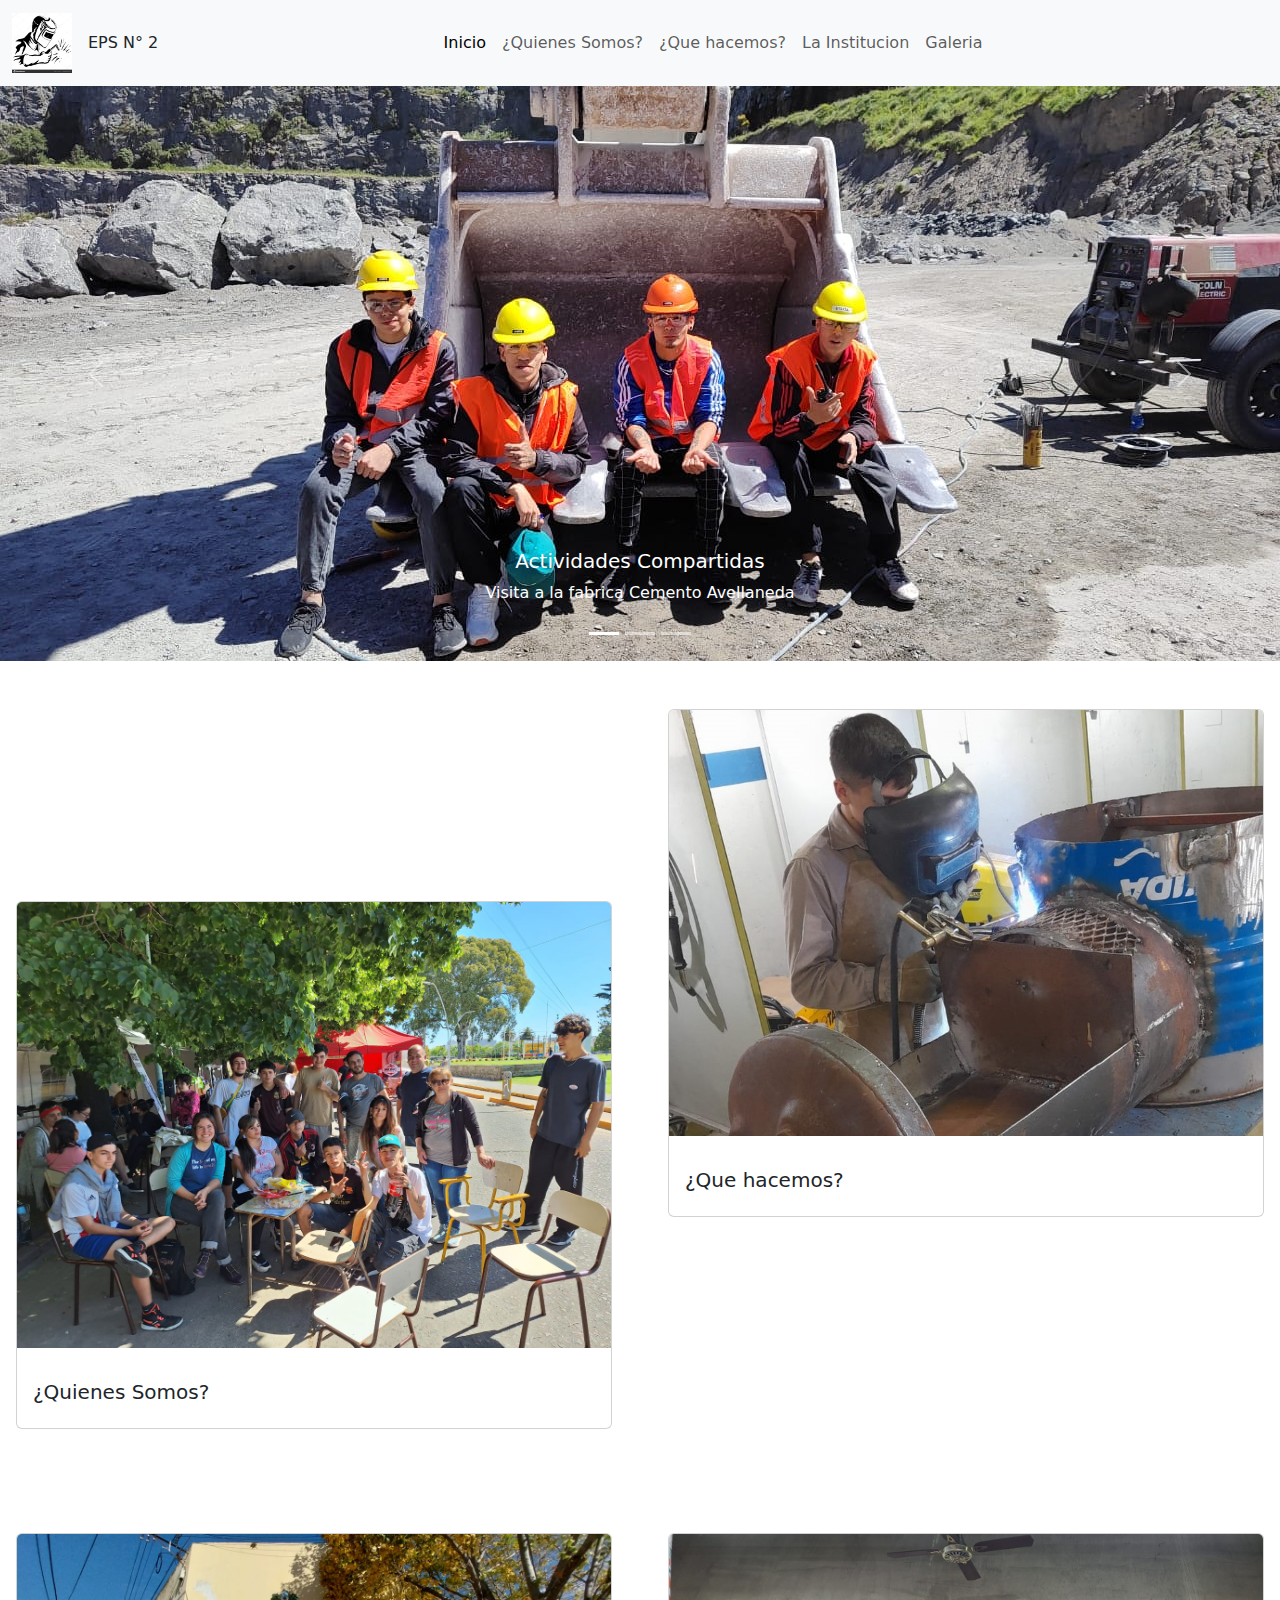
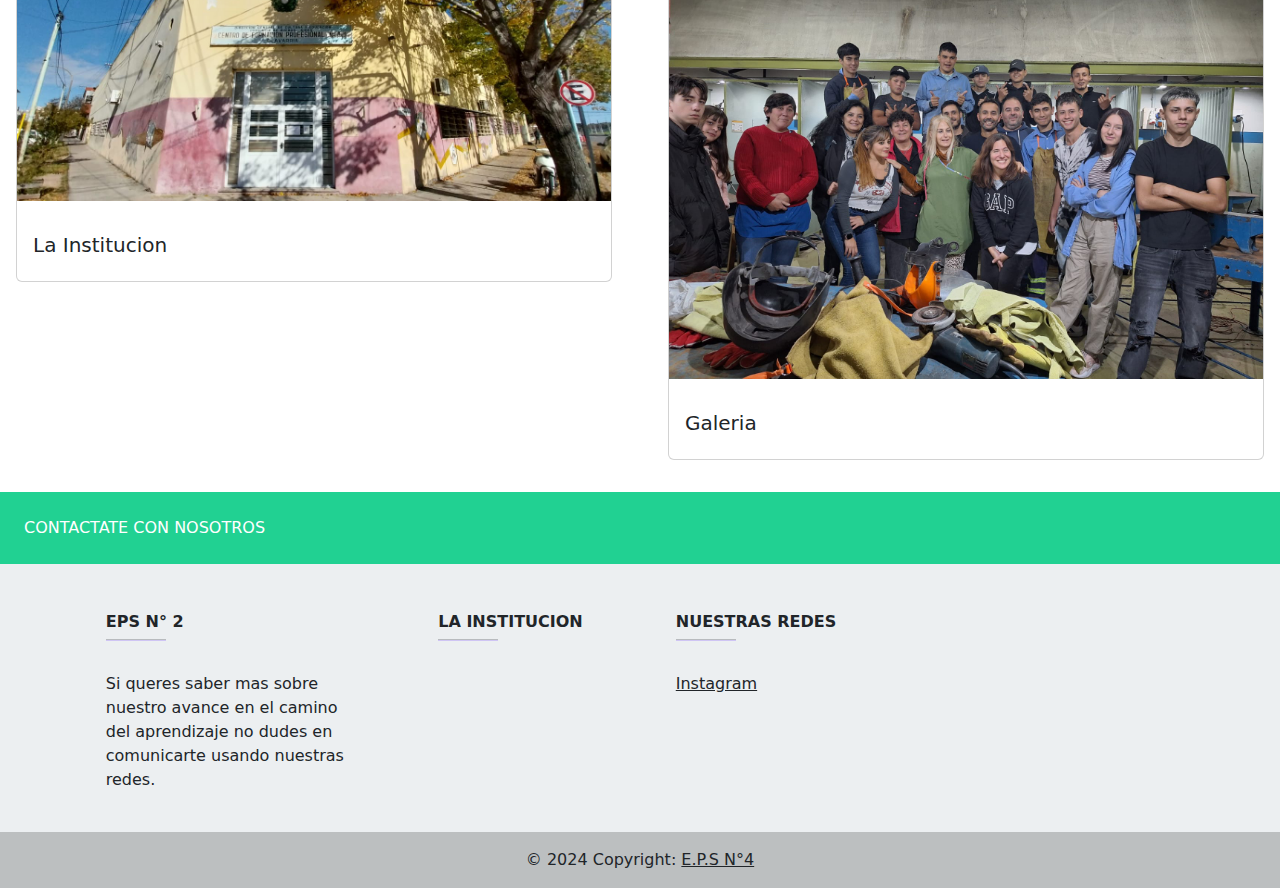
<file: index.html>
<!DOCTYPE html>
<html lang="en">
<head>
    <meta charset="UTF-8">
    <meta name="viewport" content="width=device-width, initial-scale=1.0">
    <title>EPS N2</title>
    <link rel="stylesheet" href="./estilos.css">
    <link href="https://cdn.jsdelivr.net/npm/bootstrap@5.3.3/dist/css/bootstrap.min.css" rel="stylesheet" integrity="sha384-QWTKZyjpPEjISv5WaRU9OFeRpok6YctnYmDr5pNlyT2bRjXh0JMhjY6hW+ALEwIH" crossorigin="anonymous">
  </head>
</head>
<body>

    <nav class="navbar navbar-expand-lg bg-body-tertiary">
        <div class="container-fluid">
          <a class="navbar-brand" href="./index.html"><img class="logo1" src="./imagenes/logo.jpg" alt=""></a>
          <span>EPS N° 2</span>
          <button class="navbar-toggler" type="button" data-bs-toggle="collapse" data-bs-target="#navbarSupportedContent" aria-controls="navbarSupportedContent" aria-expanded="false" aria-label="Toggle navigation">
            <span class="navbar-toggler-icon"></span>
          </button>
          <div class="collapse navbar-collapse" id="navbarSupportedContent">
            <ul class="navbar-nav mx-auto mb-2 mb-lg-0">
              <li class="nav-item">
                <a class="nav-link active" aria-current="page" href="./index.html">Inicio</a>
              </li>
              <li class="nav-item">
                <a class="nav-link" href="./page1.html">¿Quienes Somos?</a>
              </li>
              <li class="nav-item">
                <a class="nav-link" href="./page2.html">¿Que hacemos?</a>
              </li>
              <li class="nav-item">
                <a class="nav-link" href="./page3.html">La Institucion</a>
              </li>
              <li class="nav-item">
                <a class="nav-link" href="./page4.html">Galeria</a>
              </li>
              
              
              </li>
             
            </ul>
            
          </div>
        </div>
      </nav>

      <!-- Fin de navabar -->

      <!-- inicio carrusel -->

      <div id="carouselExampleCaptions" class="carousel slide">
        <div class="carousel-indicators">
          <button type="button" data-bs-target="#carouselExampleCaptions" data-bs-slide-to="0" class="active" aria-current="true" aria-label="Slide 1"></button>
          <button type="button" data-bs-target="#carouselExampleCaptions" data-bs-slide-to="1" aria-label="Slide 2"></button>
          <button type="button" data-bs-target="#carouselExampleCaptions" data-bs-slide-to="2" aria-label="Slide 3"></button>
        </div>
        <div class="carousel-inner">
          <div class="carousel-item active">
            <img src="./imagenes/visita.jpeg" class="d-block w-100" alt="...">
            <div class="carousel-caption d-none d-md-block">
              <h5 class="animate__fadeInDown">Actividades Compartidas</h5>
              <p>Visita a la fabrica Cemento Avellaneda</p>
            </div>
          </div>
          <div class="carousel-item">
            <img src="./imagenes/portada1.jpeg" class="d-block w-100" alt="...">
            <div class="carousel-caption d-none d-md-block">
              <h5>Soldaruda </h5>
              <p>Aprendemos todo sobre el mundo de la soldadura.</p>
            </div>
          </div>
          <div class="carousel-item">
            <img src="./imagenes/prtada2.jpeg" class="d-block w-100" alt="...">
            <div class="carousel-caption d-none d-md-block">
              <h5>Nuestro lugar de trabajo</h5>
              <p>La EPS N°2 funciona en el CFP N°4</p>
            </div>
          </div>
        </div>
        <button class="carousel-control-prev" type="button" data-bs-target="#carouselExampleCaptions" data-bs-slide="prev">
          <span class="carousel-control-prev-icon" aria-hidden="true"></span>
          <span class="visually-hidden">Anterior</span>
        </button>
        <button class="carousel-control-next" type="button" data-bs-target="#carouselExampleCaptions" data-bs-slide="next">
          <span class="carousel-control-next-icon" aria-hidden="true"></span>
          <span class="visually-hidden">Previo</span>
        </button>
      </div>

      <!-- fin de carrusel -->


      <!-- comienzo card -->

      <div class="row row-cols-1 row-cols-md-2 g-4 ">
        <div class="col">
          <div class="card card1 animate__fadeInDown">
            <a href="./page1.html"><img src="./imagenes/feria.jpeg" class="card-img-top" alt="..."></a>
            <div class="card-body">
              <h5 class="card-title">¿Quienes Somos?</h5>
 
            </div>
          </div>
        </div>
        
        <div class="col">
          <div class="card">
            <a href="./page2.html"><img src="./imagenes/trabajando1.jpeg" class="card-img-top" alt="..."></a>

            <div class="card-body">
              <h5 class="card-title">¿Que hacemos?</h5>
              
            </div>
          </div>
        </div>
        <div class="col">
          <div class="card">
           <a href="page3.html"><img src="./imagenes/prtada2.jpeg" class="card-img-top" alt="..."></a> 
            <div class="card-body">
              <h5 class="card-title">La Institucion</h5>
              
            </div>
          </div>
        </div>
        <div class="col">
          <div class="card">
            <a href="page4.html"><img src="./imagenes/img4.jpeg" class="card-img-top" alt="..."></a>
            <div class="card-body">
              <h5 class="card-title">Galeria</h5>
              
            </div>
          </div>
        </div>
      </div>

      <!-- fin card -->


      <!-- comienzo footer -->


      <footer
      class="text-center text-lg-start text-dark"
      style="background-color: #ECEFF1"
      >
<!-- Section: Social media -->
<section
         class="d-flex justify-content-between p-4 text-white"
         style="background-color: #21D192"
         >
  <!-- Left -->
  <div class="me-5">
    <span>CONTACTATE CON NOSOTROS</span>
  </div>
  <!-- Left -->

  <!-- Right -->
  <div>
    <a href="" class="text-white me-4">
      <i class="fab fa-facebook-f"></i>
    </a>
    <a href="" class="text-white me-4">
      <i class="fab fa-twitter"></i>
    </a>
    <a href="" class="text-white me-4">
      <i class="fab fa-google"></i>
    </a>
    <a href="" class="text-white me-4">
      <i class="fab fa-instagram"></i>
    </a>
    <a href="" class="text-white me-4">
      <i class="fab fa-linkedin"></i>
    </a>
    <a href="" class="text-white me-4">
      <i class="fab fa-github"></i>
    </a>
  </div>
  <!-- Right -->
</section>
<!-- Section: Social media -->

<!-- Section: Links  -->
<section class="">
  <div class="container text-center text-md-start mt-5">
    <!-- Grid row -->
    <div class="row mt-3">
      <!-- Grid column -->
      <div class="col-md-3 col-lg-4 col-xl-3 mx-auto mb-4">
        <!-- Content -->
        <h6 class="text-uppercase fw-bold">EPS N° 2</h6>
        <hr
            class="mb-4 mt-0 d-inline-block mx-auto"
            style="width: 60px; background-color: #7c4dff; height: 2px"
            />
        <p>
         Si queres saber mas sobre nuestro 
         avance en el camino del aprendizaje
         no dudes en comunicarte usando nuestras redes.
        </p>
      </div>
      <!-- Grid column -->

      <!-- Grid column -->
      <div class="col-md-2 col-lg-2 col-xl-2 mx-auto mb-4">
        <!-- Links -->
        <h6 class="text-uppercase fw-bold">La Institucion</h6>
        <hr
            class="mb-4 mt-0 d-inline-block mx-auto"
            style="width: 60px; background-color: #7c4dff; height: 2px"
            />
        
      
      </div>
      <!-- Grid column -->

      <!-- Grid column -->
      <div class="col-md-3 col-lg-2 col-xl-2 mx-auto mb-4">
        <!-- Links -->
        <h6 class="text-uppercase fw-bold">Nuestras redes</h6>
        <hr
            class="mb-4 mt-0 d-inline-block mx-auto"
            style="width: 60px; background-color: #7c4dff; height: 2px"
            />
       <p>
          <a href="https://www.instagram.com/eps2.olavarria/" class="text-dark">Instagram</a>
        </p>
      </div>
      <!-- Grid column -->

      <!-- Grid column -->
      <div class="col-md-4 col-lg-3 col-xl-3 mx-auto mb-md-0 mb-4">
        <!-- Links -->
        
      <!-- Grid column -->
    </div>
    <!-- Grid row -->
  </div>
</section>
<!-- Section: Links  -->

<!-- Copyright -->
<div
     class="text-center p-3"
     style="background-color: rgba(0, 0, 0, 0.2)"
     >
  © 2024 Copyright:
  <a class="text-dark" href="https://mdbootstrap.com/"
     >E.P.S N°4</a
    >
</div>
<!-- Copyright -->
</footer>


<!-- fin del footer -->


    <script src="https://cdn.jsdelivr.net/npm/bootstrap@5.3.3/dist/js/bootstrap.bundle.min.js" integrity="sha384-YvpcrYf0tY3lHB60NNkmXc5s9fDVZLESaAA55NDzOxhy9GkcIdslK1eN7N6jIeHz" crossorigin="anonymous"></script>
</body>
</html>
</file>
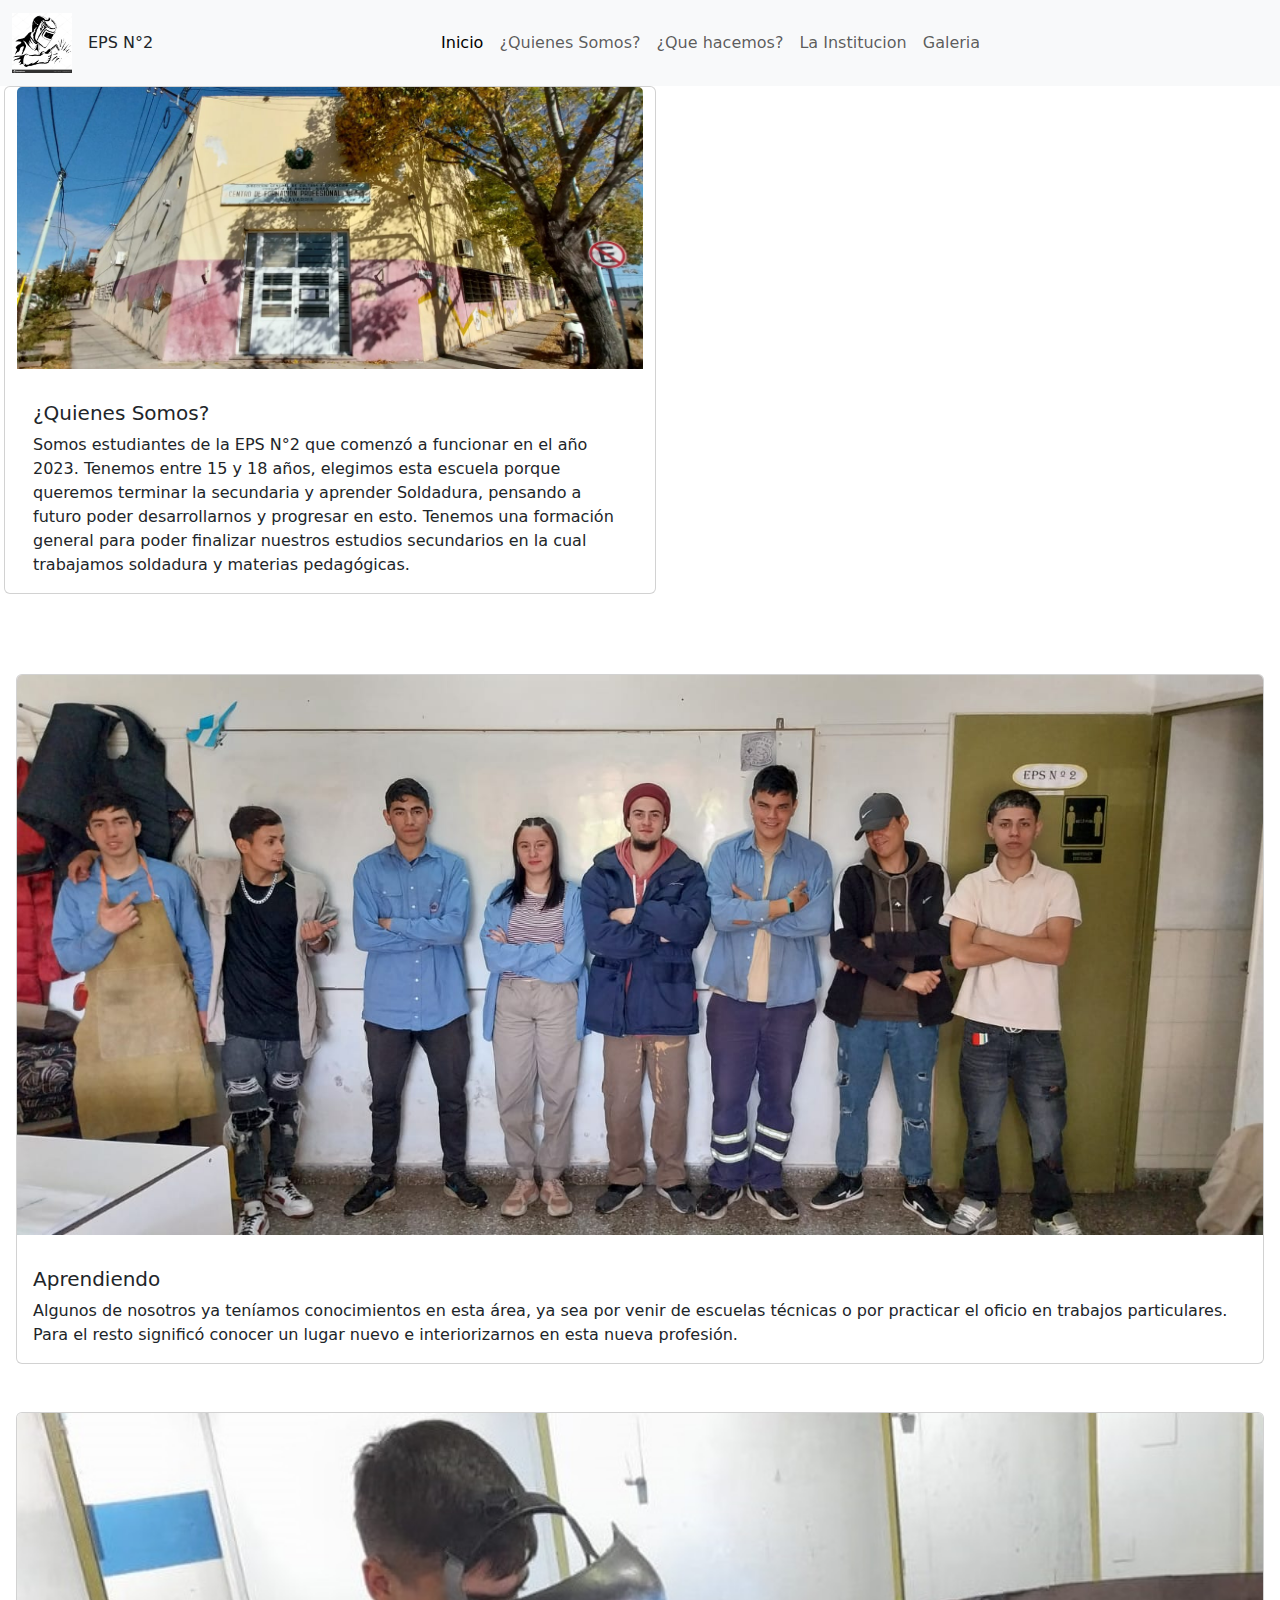
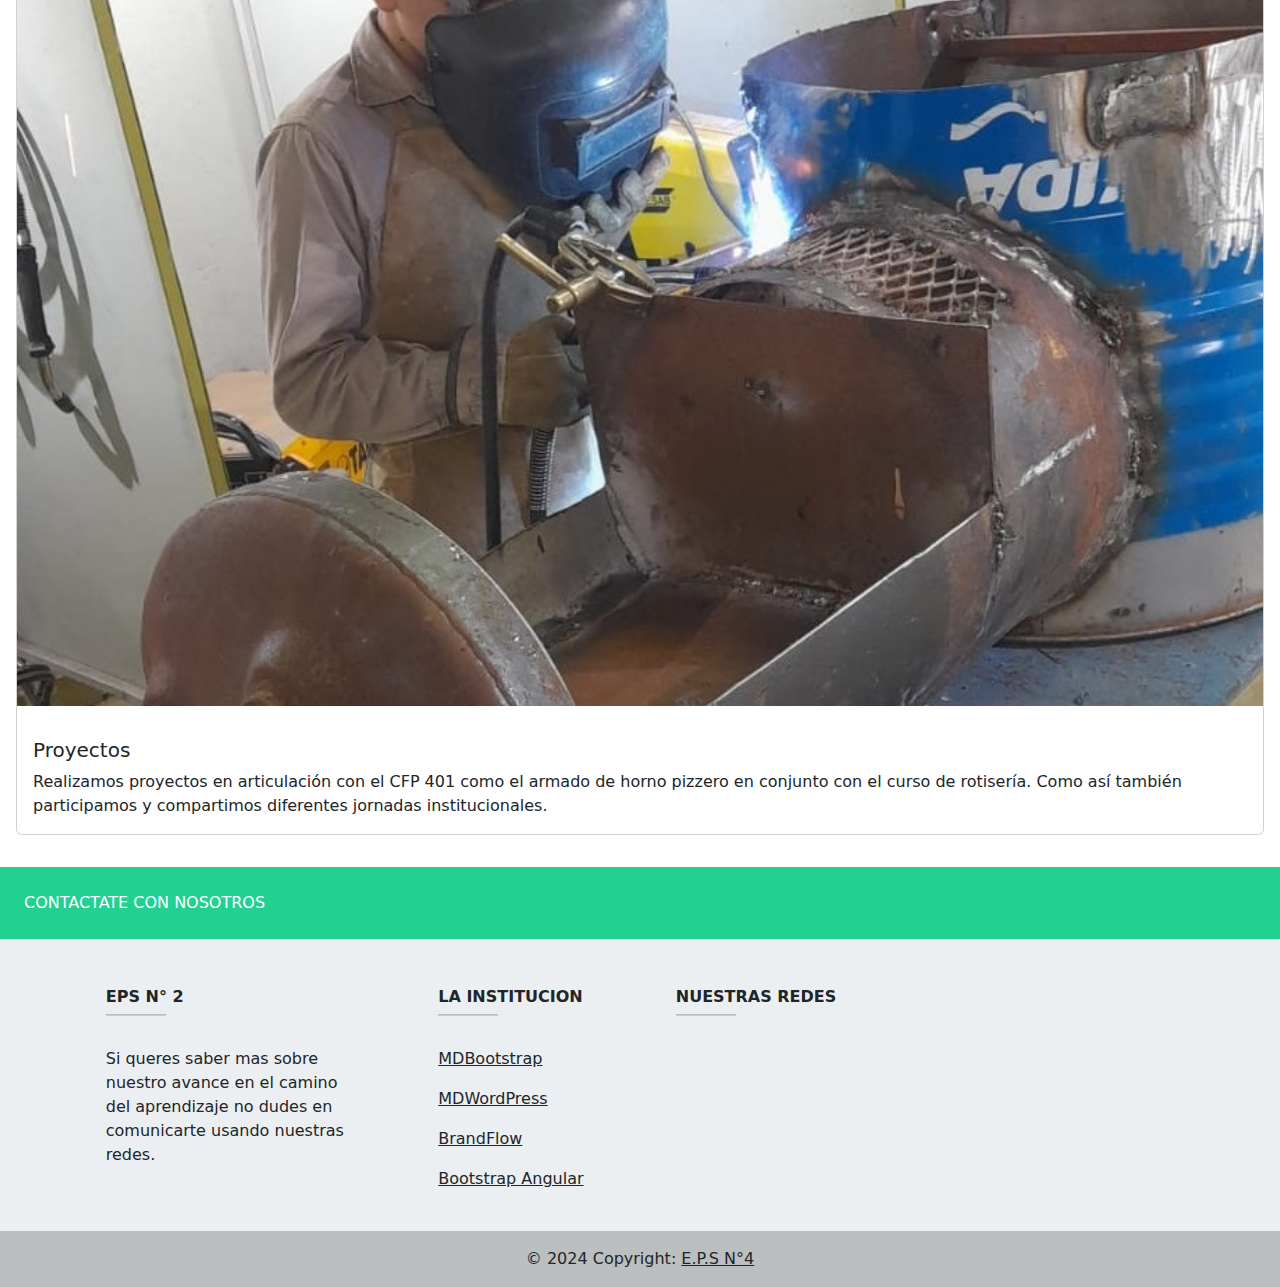
<file: page1.html>
<!DOCTYPE html>
<html lang="en">
<head>
    <meta charset="UTF-8">
    <meta name="viewport" content="width=device-width, initial-scale=1.0">
    <title>EPS N°2</title>
    <link
    rel="stylesheet"
    href="https://cdnjs.cloudflare.com/ajax/libs/animate.css/4.1.1/animate.min.css"
  />
    <link rel="preconnect" href="https://fonts.googleapis.com">
<link rel="preconnect" href="https://fonts.gstatic.com" crossorigin>
<link href="https://fonts.googleapis.com/css2?family=Poppins:ital,wght@0,100;0,200;0,300;0,400;0,500;0,600;0,700;0,800;0,900;1,100;1,200;1,300;1,400;1,500;1,600;1,700;1,800;1,900&display=swap" rel="stylesheet">
    <link rel="stylesheet" href="./estilos.css">
    <link href="https://cdn.jsdelivr.net/npm/bootstrap@5.3.3/dist/css/bootstrap.min.css" rel="stylesheet" integrity="sha384-QWTKZyjpPEjISv5WaRU9OFeRpok6YctnYmDr5pNlyT2bRjXh0JMhjY6hW+ALEwIH" crossorigin="anonymous">
</head>
<body>
    <nav class="navbar navbar-expand-lg bg-body-tertiary">
        <div class="container-fluid">
          <a class="navbar-brand" href="./index.html"><img class="logo1" src="./imagenes/logo.jpg" alt=""></a>
          <span>EPS N°2</span>
          <button class="navbar-toggler" type="button" data-bs-toggle="collapse" data-bs-target="#navbarSupportedContent" aria-controls="navbarSupportedContent" aria-expanded="false" aria-label="Toggle navigation">
            <span class="navbar-toggler-icon"></span>
          </button>
          <div class="collapse navbar-collapse" id="navbarSupportedContent">
            <ul class="navbar-nav mx-auto mb-2 mb-lg-0">
              <li class="nav-item">
                <a class="nav-link active" aria-current="page" href="./index.html">Inicio</a>
              </li>
              <li class="nav-item">
                <a class="nav-link" href="./page1.html">¿Quienes Somos?</a>
              </li>
              <li class="nav-item">
                <a class="nav-link" href="./page2.html">¿Que hacemos?</a>
              </li>
              <li class="nav-item">
                <a class="nav-link" href="./page3.html">La Institucion</a>
              </li>
              <li class="nav-item">
                <a class="nav-link" href="./page4.html">Galeria</a>
              </li>
              
              
              </li>
             
            </ul>
            
          </div>
        </div>
      </nav>

<!-- cierre nab  -->

<!-- carssss -->
<div class="row row-cols-1 row-cols-md-2 g-4">
  
  
    <div class="card ">
      <img src="./imagenes/prtada2.jpeg" class="card-img-top" alt="...">
      <div class="card-body">
        <h5 class="card-title animate__animated animate__bounce">¿Quienes Somos?</h5>
        <p class="card-text">Somos estudiantes de la EPS N°2 que comenzó a funcionar en el año 2023. Tenemos entre 15 y 18 años, elegimos esta escuela porque queremos terminar la secundaria y aprender Soldadura, pensando a futuro poder desarrollarnos y progresar en esto. Tenemos una formación general para poder finalizar nuestros estudios secundarios en la cual trabajamos soldadura y materias pedagógicas.</p>
      </div>
    </div>
  </div>
  <div class="col">
    <div class="card">
      <img src="./imagenes/WhatsApp Image 2024-04-25 at 15.37.49 (1).jpeg" class="card-img-top" alt="...">
      <div class="card-body">
        <h5 class="card-title animate__fadeInDown">Aprendiendo</h5>
        <p class="card-text">Algunos de nosotros ya teníamos conocimientos en esta área, ya sea por venir de escuelas técnicas o por practicar el oficio en trabajos particulares.  Para el resto significó conocer un lugar nuevo e interiorizarnos en esta nueva profesión.</p>
      </div>
    </div>
  
  <div class="col">
    <div class="card">
      <img src="./imagenes/trabajando1.jpeg" class="card-img-top" alt="...">
      <div class="card-body">
        <h5 class="card-title">Proyectos</h5>
        <p class="card-text">Realizamos proyectos en articulación con el CFP 401 como el armado de horno pizzero en conjunto con el curso de rotisería. Como así también participamos y compartimos diferentes jornadas institucionales.</p>
      </div>
    </div>
  </div>
  
</div>
<!-- carsss -->


  

  <footer
  class="text-center text-lg-start text-dark"
  style="background-color: #ECEFF1"
  >
<!-- Section: Social media -->
<section
     class="d-flex justify-content-between p-4 text-white"
     style="background-color: #21D192"
     >
<!-- Left -->
<div class="me-5">
<span>CONTACTATE CON NOSOTROS</span>
</div>
<!-- Left -->

<!-- Right -->
<div>
<a href="" class="text-white me-4">
  <i class="fab fa-facebook-f"></i>
</a>
<a href="" class="text-white me-4">
  <i class="fab fa-twitter"></i>
</a>
<a href="" class="text-white me-4">
  <i class="fab fa-google"></i>
</a>
<a href="" class="text-white me-4">
  <i class="fab fa-instagram"></i>
</a>
<a href="" class="text-white me-4">
  <i class="fab fa-linkedin"></i>
</a>
<a href="" class="text-white me-4">
  <i class="fab fa-github"></i>
</a>
</div>
<!-- Right -->
</section>
<!-- Section: Social media -->

<!-- Section: Links  -->
<section class="">
<div class="container text-center text-md-start mt-5">
<!-- Grid row -->
<div class="row mt-3">
  <!-- Grid column -->
  <div class="col-md-3 col-lg-4 col-xl-3 mx-auto mb-4">
    <!-- Content -->
    <h6 class="text-uppercase fw-bold">EPS N° 2</h6>
    <hr
        class="mb-4 mt-0 d-inline-block mx-auto"
        style="width: 60px; background-color: #7c4dff; height: 2px"
        />
    <p>
     Si queres saber mas sobre nuestro 
     avance en el camino del aprendizaje
     no dudes en comunicarte usando nuestras redes.
    </p>
  </div>
  <!-- Grid column -->

  <!-- Grid column -->
  <div class="col-md-2 col-lg-2 col-xl-2 mx-auto mb-4">
    <!-- Links -->
    <h6 class="text-uppercase fw-bold">La Institucion</h6>
    <hr
        class="mb-4 mt-0 d-inline-block mx-auto"
        style="width: 60px; background-color: #7c4dff; height: 2px"
        />
    <p>
      <a href="#!" class="text-dark">MDBootstrap</a>
    </p>
    <p>
      <a href="#!" class="text-dark">MDWordPress</a>
    </p>
    <p>
      <a href="#!" class="text-dark">BrandFlow</a>
    </p>
    <p>
      <a href="#!" class="text-dark">Bootstrap Angular</a>
    </p>
  </div>
  <!-- Grid column -->

  <!-- Grid column -->
  <div class="col-md-3 col-lg-2 col-xl-2 mx-auto mb-4">
    <!-- Links -->
    <h6 class="text-uppercase fw-bold">Nuestras redes</h6>
    <hr
        class="mb-4 mt-0 d-inline-block mx-auto"
        style="width: 60px; background-color: #7c4dff; height: 2px"
        />
    
  </div>
  <!-- Grid column -->

  <!-- Grid column -->
  <div class="col-md-4 col-lg-3 col-xl-3 mx-auto mb-md-0 mb-4">
    <!-- Links -->
    
  <!-- Grid column -->
</div>
<!-- Grid row -->
</div>
</section>
<!-- Section: Links  -->

<!-- Copyright -->
<div
 class="text-center p-3"
 style="background-color: rgba(0, 0, 0, 0.2)"
 >
© 2024 Copyright:
<a class="text-dark" href="https://mdbootstrap.com/"
 >E.P.S N°4</a
>
</div>
<!-- Copyright -->
</footer>






      <script src="https://cdn.jsdelivr.net/npm/bootstrap@5.3.3/dist/js/bootstrap.bundle.min.js" integrity="sha384-YvpcrYf0tY3lHB60NNkmXc5s9fDVZLESaAA55NDzOxhy9GkcIdslK1eN7N6jIeHz" crossorigin="anonymous"></script>
</body>
</html>
</file>
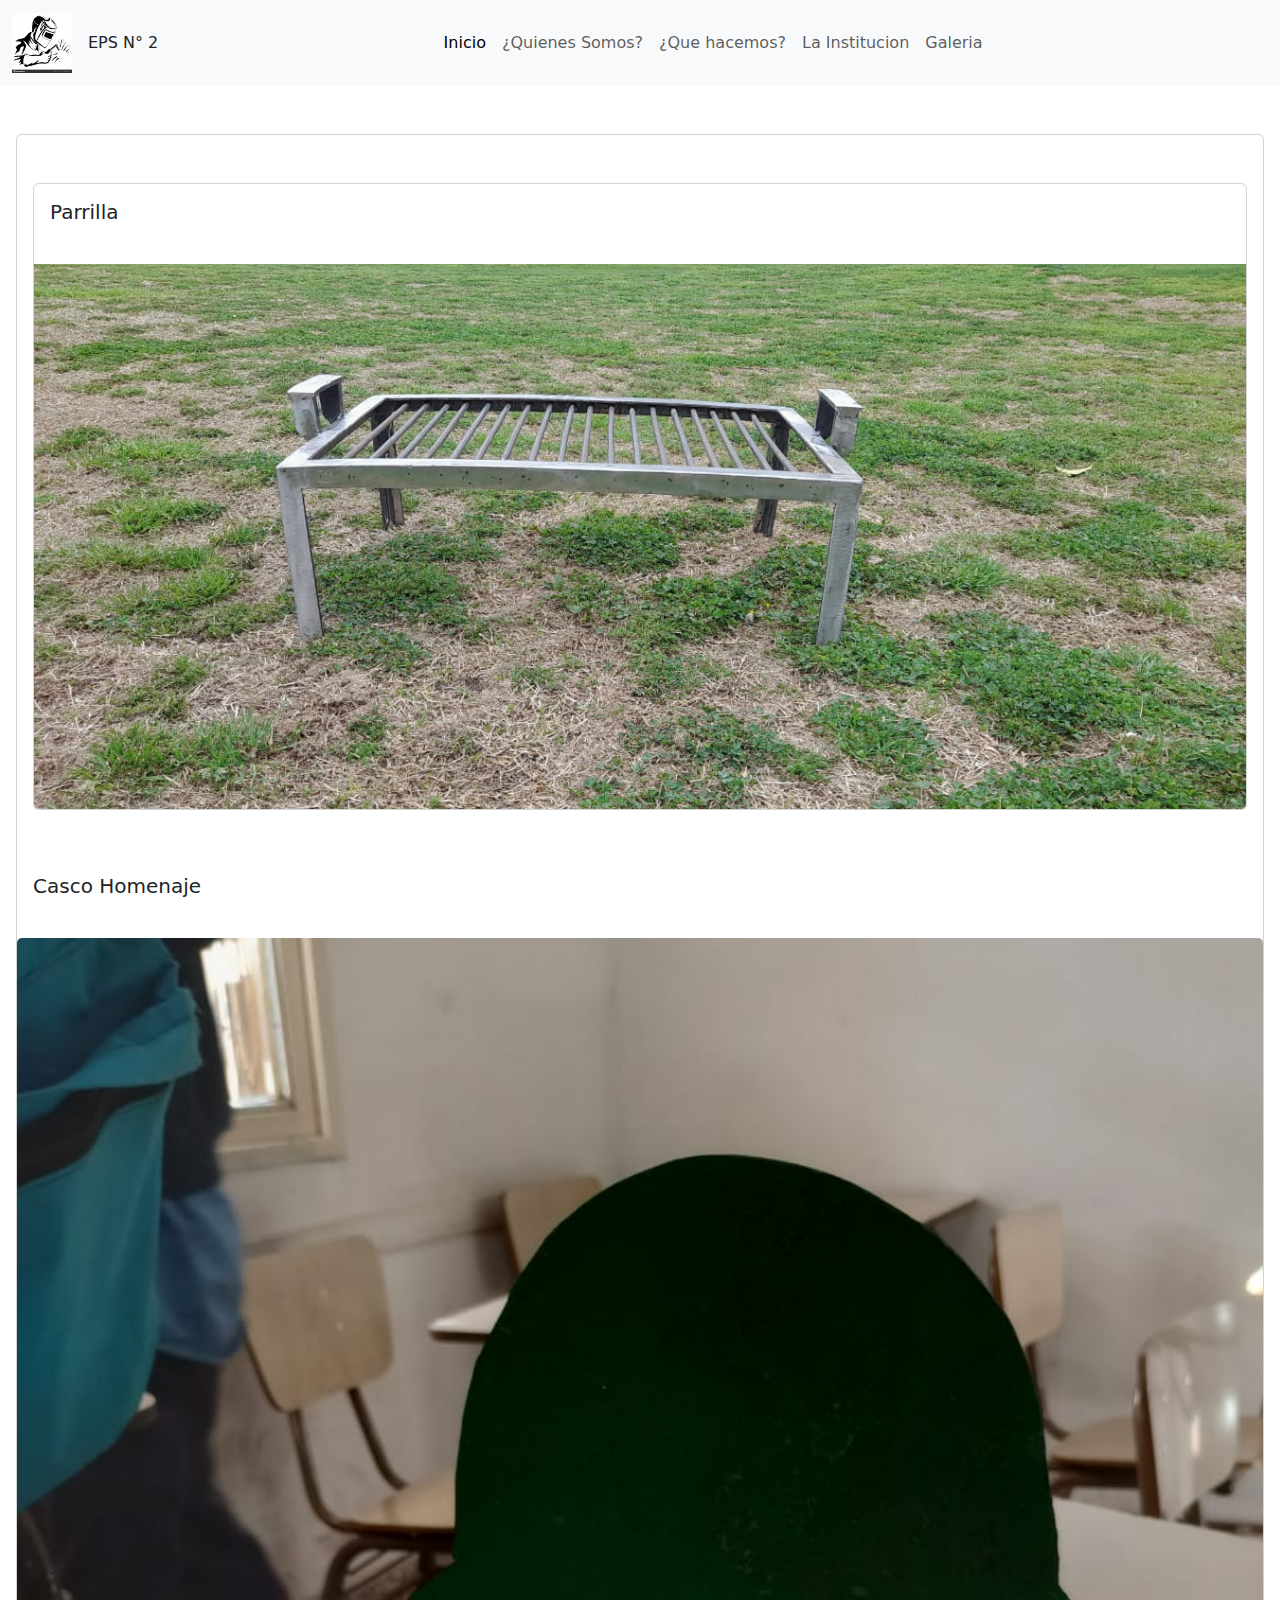
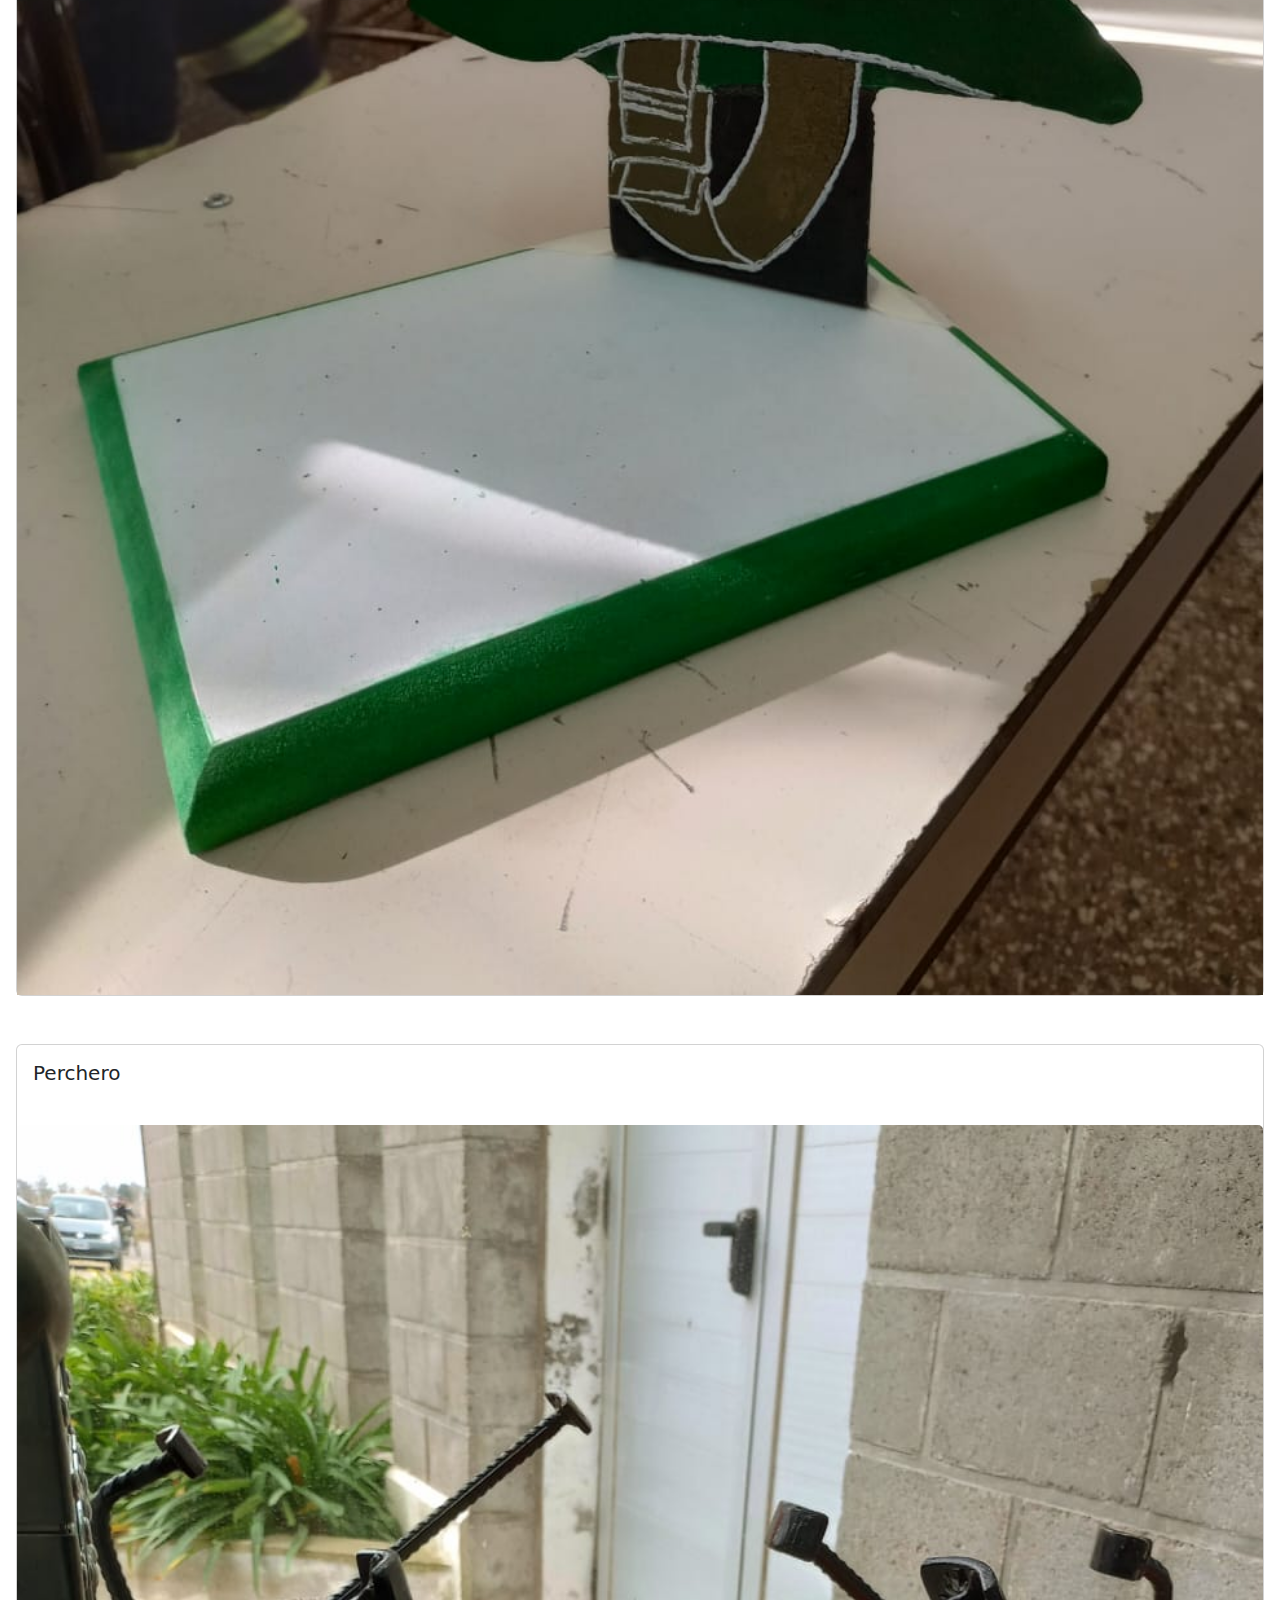
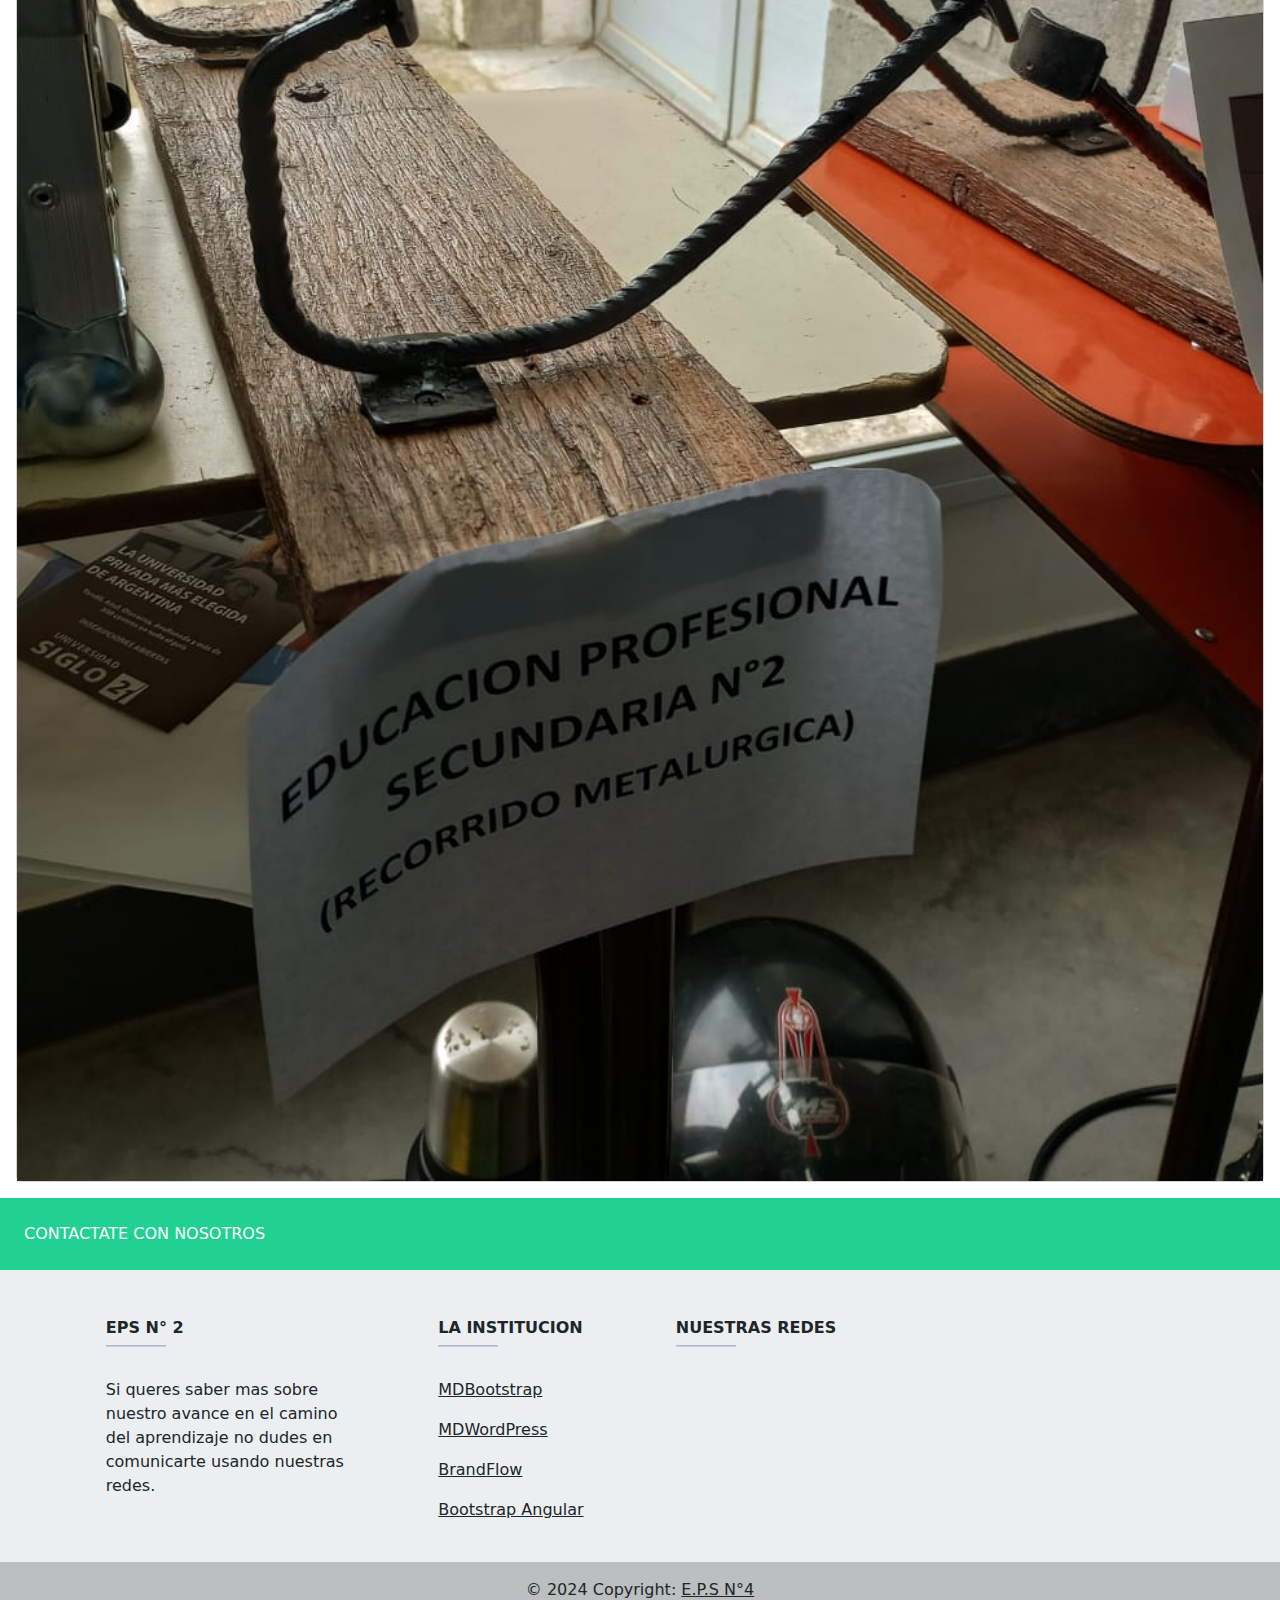
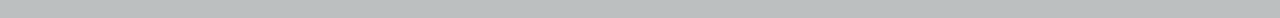
<file: page2.html>
<!DOCTYPE html>
<html lang="en">
<head>
    <meta charset="UTF-8">
    <meta name="viewport" content="width=device-width, initial-scale=1.0">
    <title>Document</title>
    <link rel="stylesheet" href="./estilos.css">
    <link href="https://cdn.jsdelivr.net/npm/bootstrap@5.3.3/dist/css/bootstrap.min.css" rel="stylesheet" integrity="sha384-QWTKZyjpPEjISv5WaRU9OFeRpok6YctnYmDr5pNlyT2bRjXh0JMhjY6hW+ALEwIH" crossorigin="anonymous">
</head>
<body>
    
    <nav class="navbar navbar-expand-lg bg-body-tertiary">
        <div class="container-fluid">
          <a class="navbar-brand" href="./index.html"><img class="logo1" src="./imagenes/logo.jpg" alt=""></a>
          <span>EPS N° 2</span>
          <button class="navbar-toggler" type="button" data-bs-toggle="collapse" data-bs-target="#navbarSupportedContent" aria-controls="navbarSupportedContent" aria-expanded="false" aria-label="Toggle navigation">
            <span class="navbar-toggler-icon"></span>
          </button>
          <div class="collapse navbar-collapse" id="navbarSupportedContent">
            <ul class="navbar-nav mx-auto mb-2 mb-lg-0">
              <li class="nav-item">
                <a class="nav-link active" aria-current="page" href="./index.html">Inicio</a>
              </li>
              <li class="nav-item">
                <a class="nav-link" href="./page1.html">¿Quienes Somos?</a>
              </li>
              <li class="nav-item">
                <a class="nav-link" href="./page2.html">¿Que hacemos?</a>
              </li>
              <li class="nav-item">
                <a class="nav-link" href="./page3.html">La Institucion</a>
              </li>
              <li class="nav-item">
                <a class="nav-link" href="./page4.html">Galeria</a>
              </li>
              
              
              </li>
             
            </ul>
            
          </div>
        </div>
      </nav>

      <!-- cierre nav -->

      <!-- inicio card -->
      <div class="card mb-3">
         <div class="card">
        <div class="card-body">
          <h5 class="card-title">Parrilla</h5>
         
        </div>
        <img src="./imagenes/parrilla.jpeg" class="card-img-bottom" alt="...">
      </div>
       
        <div class="card-body">
          <h5 class="card-title">Casco Homenaje</h5>
          
        </div>
         <img src="./imagenes/casco.jpeg" class="card-img-top" alt="...">
      </div>
      
      <div class="card mb-3">
        
        <div class="card-body">
          <h5 class="card-title">Perchero</h5>
          
        </div>
        <img src="./imagenes/perchero.jpeg" class="card-img-top" alt="...">
      </div>
     
      <footer
      class="text-center text-lg-start text-dark"
      style="background-color: #ECEFF1"
      >
<!-- Section: Social media -->
<section
         class="d-flex justify-content-between p-4 text-white"
         style="background-color: #21D192"
         >
  <!-- Left -->
  <div class="me-5">
    <span>CONTACTATE CON NOSOTROS</span>
  </div>
  <!-- Left -->

  <!-- Right -->
  <div>
    <a href="" class="text-white me-4">
      <i class="fab fa-facebook-f"></i>
    </a>
    <a href="" class="text-white me-4">
      <i class="fab fa-twitter"></i>
    </a>
    <a href="" class="text-white me-4">
      <i class="fab fa-google"></i>
    </a>
    <a href="" class="text-white me-4">
      <i class="fab fa-instagram"></i>
    </a>
    <a href="" class="text-white me-4">
      <i class="fab fa-linkedin"></i>
    </a>
    <a href="" class="text-white me-4">
      <i class="fab fa-github"></i>
    </a>
  </div>
  <!-- Right -->
</section>
<!-- Section: Social media -->

<!-- Section: Links  -->
<section class="">
  <div class="container text-center text-md-start mt-5">
    <!-- Grid row -->
    <div class="row mt-3">
      <!-- Grid column -->
      <div class="col-md-3 col-lg-4 col-xl-3 mx-auto mb-4">
        <!-- Content -->
        <h6 class="text-uppercase fw-bold">EPS N° 2</h6>
        <hr
            class="mb-4 mt-0 d-inline-block mx-auto"
            style="width: 60px; background-color: #7c4dff; height: 2px"
            />
        <p>
         Si queres saber mas sobre nuestro 
         avance en el camino del aprendizaje
         no dudes en comunicarte usando nuestras redes.
        </p>
      </div>
      <!-- Grid column -->

      <!-- Grid column -->
      <div class="col-md-2 col-lg-2 col-xl-2 mx-auto mb-4">
        <!-- Links -->
        <h6 class="text-uppercase fw-bold">La Institucion</h6>
        <hr
            class="mb-4 mt-0 d-inline-block mx-auto"
            style="width: 60px; background-color: #7c4dff; height: 2px"
            />
        <p>
          <a href="#!" class="text-dark">MDBootstrap</a>
        </p>
        <p>
          <a href="#!" class="text-dark">MDWordPress</a>
        </p>
        <p>
          <a href="#!" class="text-dark">BrandFlow</a>
        </p>
        <p>
          <a href="#!" class="text-dark">Bootstrap Angular</a>
        </p>
      </div>
      <!-- Grid column -->

      <!-- Grid column -->
      <div class="col-md-3 col-lg-2 col-xl-2 mx-auto mb-4">
        <!-- Links -->
        <h6 class="text-uppercase fw-bold">Nuestras redes</h6>
        <hr
            class="mb-4 mt-0 d-inline-block mx-auto"
            style="width: 60px; background-color: #7c4dff; height: 2px"
            />
        
       
      </div>
      <!-- Grid column -->

      <!-- Grid column -->
      <div class="col-md-4 col-lg-3 col-xl-3 mx-auto mb-md-0 mb-4">
        <!-- Links -->
        
      <!-- Grid column -->
    </div>
    <!-- Grid row -->
  </div>
</section>
<!-- Section: Links  -->

<!-- Copyright -->
<div
     class="text-center p-3"
     style="background-color: rgba(0, 0, 0, 0.2)"
     >
  © 2024 Copyright:
  <a class="text-dark" href="https://mdbootstrap.com/"
     >E.P.S N°4</a
    >
</div>
<!-- Copyright -->
</footer>

      <script src="https://cdn.jsdelivr.net/npm/bootstrap@5.3.3/dist/js/bootstrap.bundle.min.js" integrity="sha384-YvpcrYf0tY3lHB60NNkmXc5s9fDVZLESaAA55NDzOxhy9GkcIdslK1eN7N6jIeHz" crossorigin="anonymous"></script>
</body>
</html>
</file>
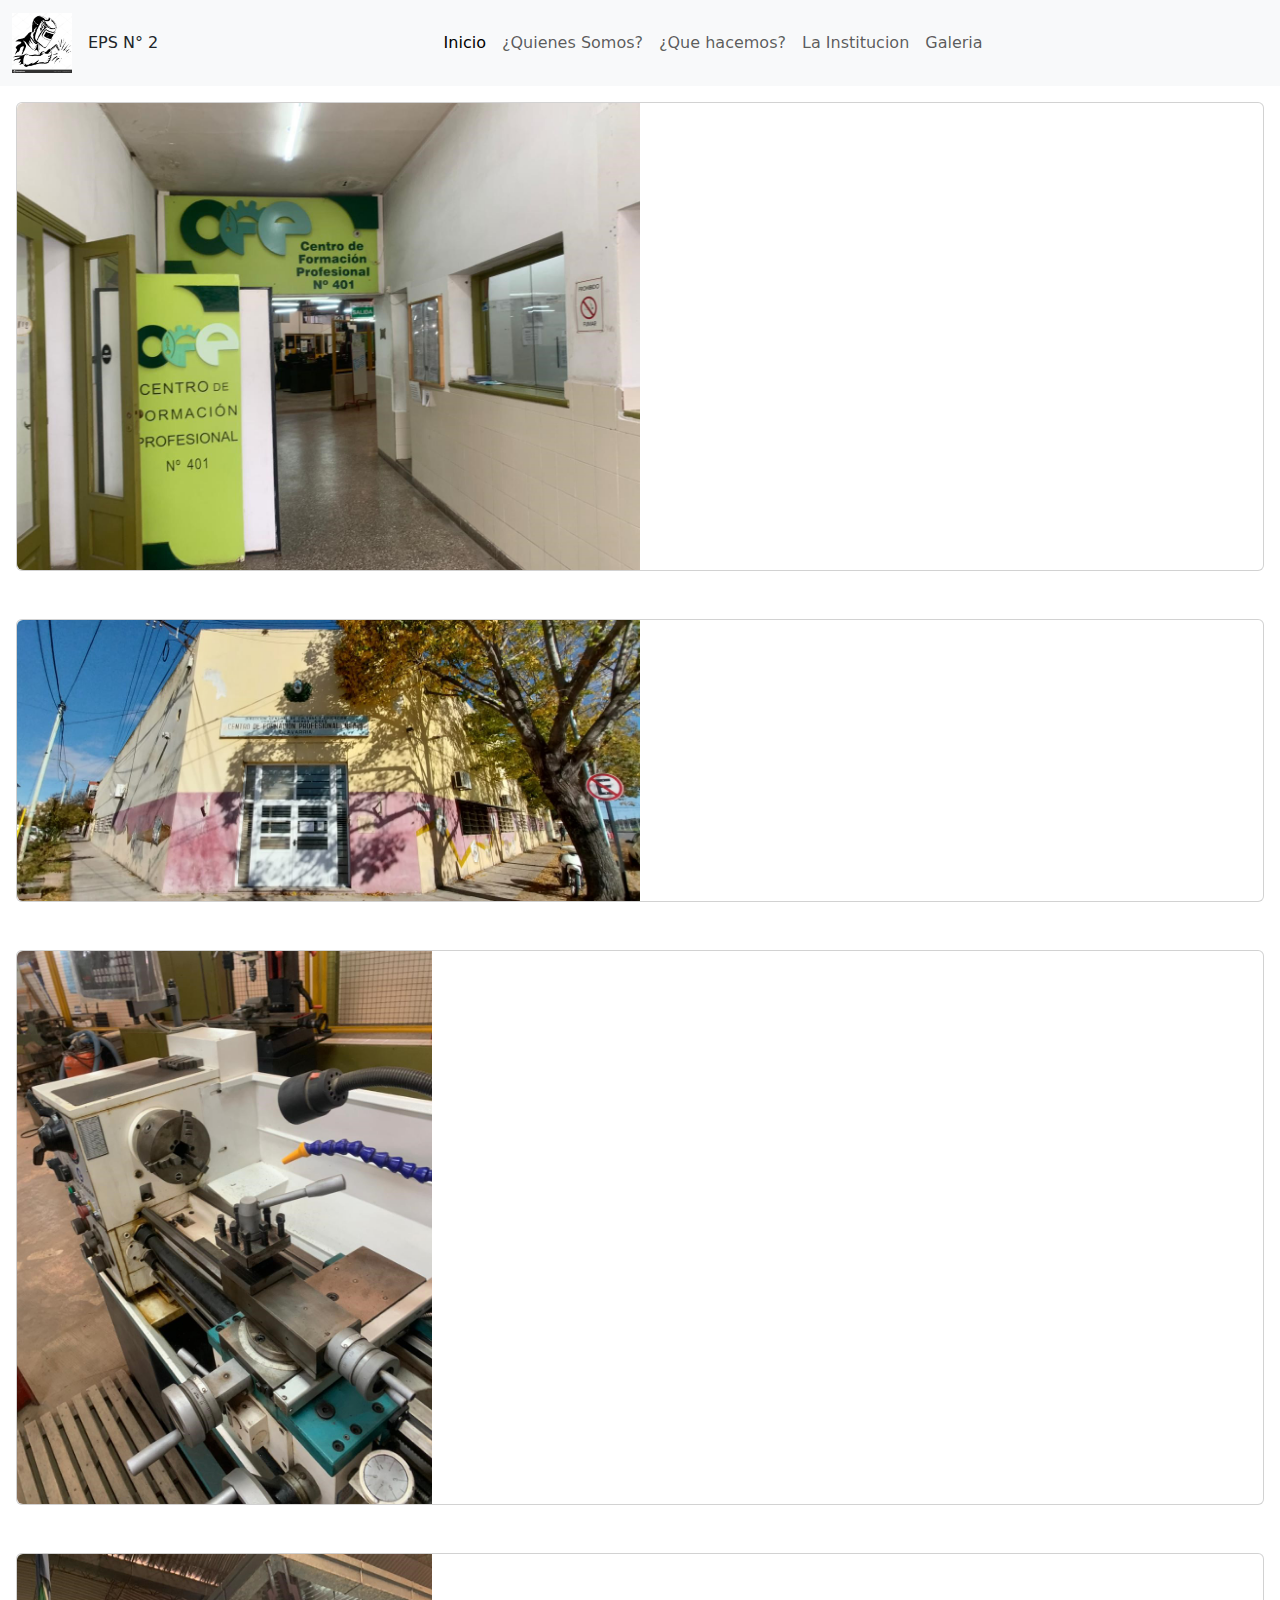
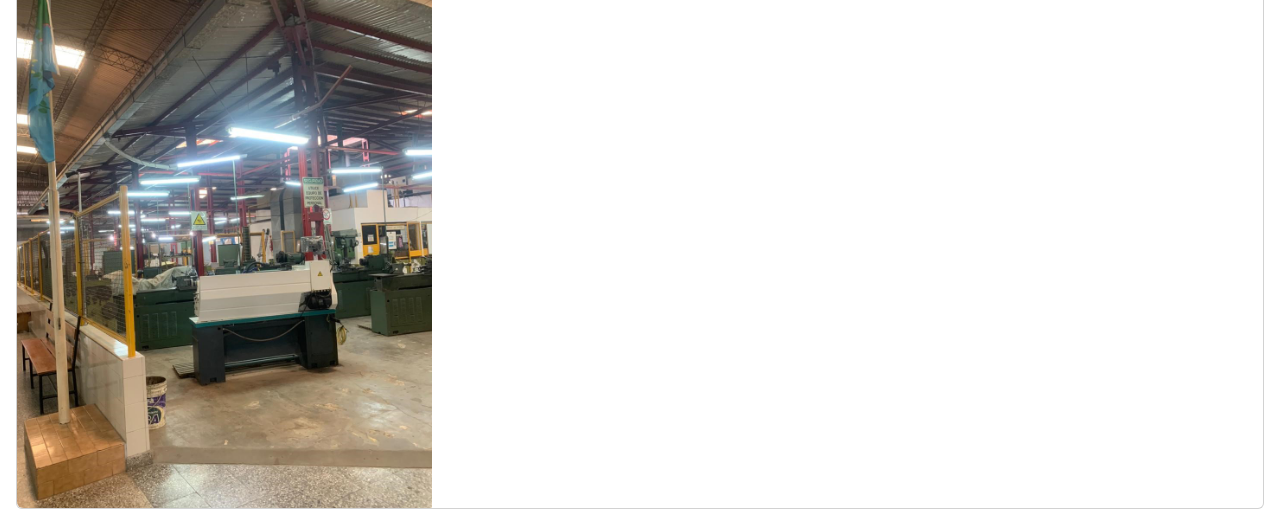
<file: page3.html>
<!DOCTYPE html>
<html lang="en">
<head>
    <meta charset="UTF-8">
    <meta name="viewport" content="width=device-width, initial-scale=1.0">
    <title>Document</title>
    <link rel="stylesheet" href="./estilos.css">
    <link href="https://cdn.jsdelivr.net/npm/bootstrap@5.3.3/dist/css/bootstrap.min.css" rel="stylesheet" integrity="sha384-QWTKZyjpPEjISv5WaRU9OFeRpok6YctnYmDr5pNlyT2bRjXh0JMhjY6hW+ALEwIH" crossorigin="anonymous">
</head>
<body>
    <nav class="navbar navbar-expand-lg bg-body-tertiary">
        <div class="container-fluid">
          <a class="navbar-brand" href="./index.html"><img class="logo1" src="./imagenes/logo.jpg" alt=""></a>
          <span>EPS N° 2</span>
          <button class="navbar-toggler" type="button" data-bs-toggle="collapse" data-bs-target="#navbarSupportedContent" aria-controls="navbarSupportedContent" aria-expanded="false" aria-label="Toggle navigation">
            <span class="navbar-toggler-icon"></span>
          </button>
          <div class="collapse navbar-collapse" id="navbarSupportedContent">
            <ul class="navbar-nav mx-auto mb-2 mb-lg-0">
              <li class="nav-item">
                <a class="nav-link active" aria-current="page" href="./index.html">Inicio</a>
              </li>
              <li class="nav-item">
                <a class="nav-link" href="./page1.html">¿Quienes Somos?</a>
              </li>
              <li class="nav-item">
                <a class="nav-link" href="./page2.html">¿Que hacemos?</a>
              </li>
              <li class="nav-item">
                <a class="nav-link" href="./page3.html">La Institucion</a>
              </li>
              <li class="nav-item">
                <a class="nav-link" href="./page4.html">Galeria</a>
              </li>
              
              
              </li>
             
            </ul>
            
          </div>
        </div>
      </nav>

 <div class="card m-3" ">
        <div class="row g-0">
          <div class="col-md-6">
            <img src="./imagenes/inst2.jpg" class="img-fluid rounded-start" alt="...">
          </div>
         
        </div>
      </div>
      <div class="card mb-3" >
        <div class="row g-0">
          
          
        <div class="col-md-6">
            <img src="./imagenes/prtada2.jpeg" class="img-fluid rounded-start" alt="...">
          </div>
        </div>
      </div>

      <div class="card mb-3" >
        <div class="row g-0">
          <div class="col-md-4">
            <img src="./imagenes/ins3.jpg" class="img-fluid rounded-start" alt="...">
          </div>
          
        </div>
      </div>

      <div class="card mb-3" >
        <div class="row g-0">
          
         
        <div class="col-md-4">
            <img src="./imagenes/ins4.jpg" class="img-fluid rounded-start" alt="...">
          </div></div>
      </div>

     

      
      <script src="https://cdn.jsdelivr.net/npm/bootstrap@5.3.3/dist/js/bootstrap.bundle.min.js" integrity="sha384-YvpcrYf0tY3lHB60NNkmXc5s9fDVZLESaAA55NDzOxhy9GkcIdslK1eN7N6jIeHz" crossorigin="anonymous"></script>
</body>
</html>
</file>
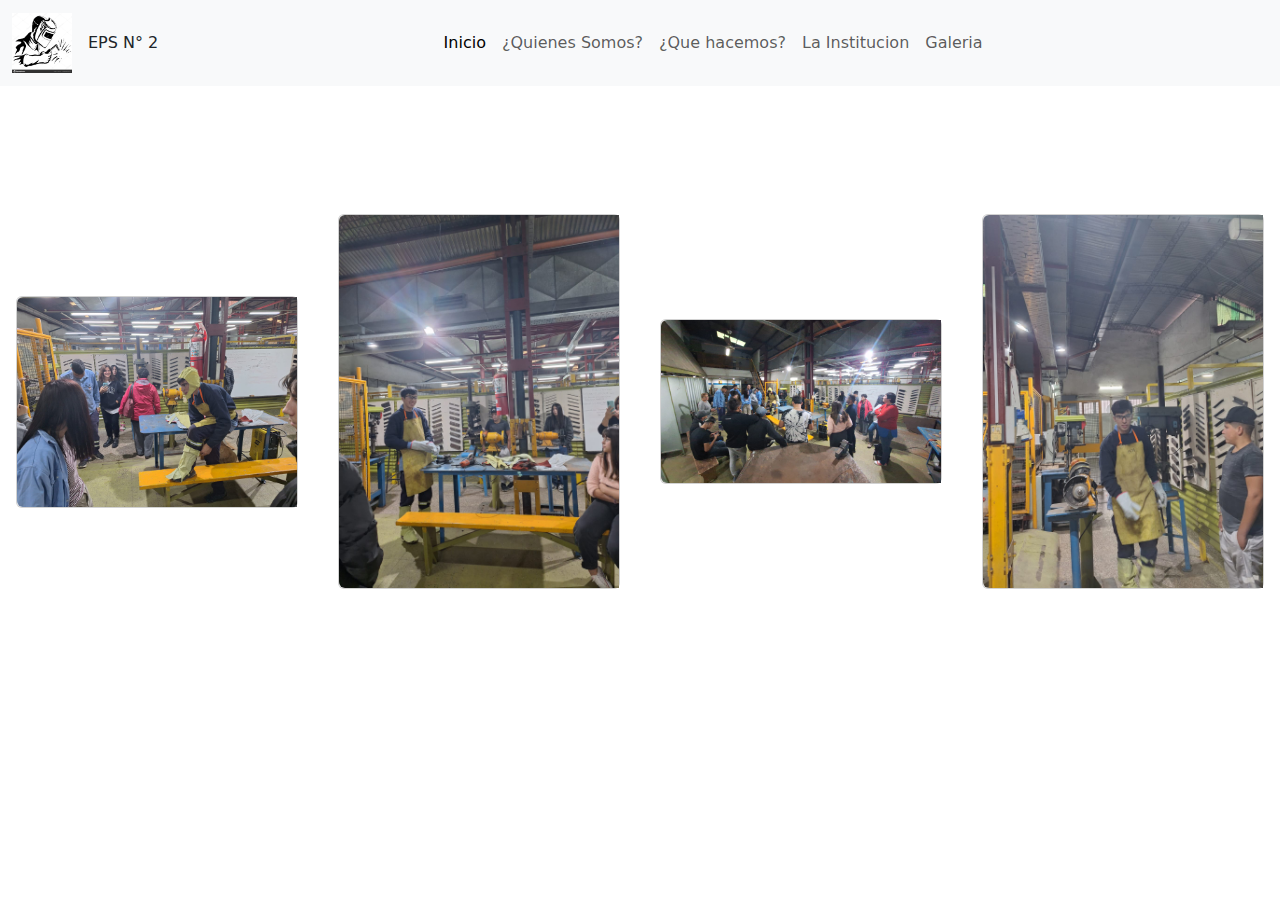
<file: page4.html>
<!DOCTYPE html>
<html lang="en">
<head>
    <meta charset="UTF-8">
    <meta name="viewport" content="width=device-width, initial-scale=1.0">
    <title>Document</title>
    <link rel="stylesheet" href="./estilos.css">
    <link href="https://cdn.jsdelivr.net/npm/bootstrap@5.3.3/dist/css/bootstrap.min.css" rel="stylesheet" integrity="sha384-QWTKZyjpPEjISv5WaRU9OFeRpok6YctnYmDr5pNlyT2bRjXh0JMhjY6hW+ALEwIH" crossorigin="anonymous">
</head>
<body>
    <nav class="navga navbar navbar-expand-lg bg-body-tertiary">
        <div class="container-fluid">
          <a class="navbar-brand" href="./index.html"><img class="logo1" src="./imagenes/logo.jpg" alt=""></a>
          <span>EPS N° 2</span>
          <button class="navbar-toggler" type="button" data-bs-toggle="collapse" data-bs-target="#navbarSupportedContent" aria-controls="navbarSupportedContent" aria-expanded="false" aria-label="Toggle navigation">
            <span class="navbar-toggler-icon"></span>
          </button>
          <div class="collapse navbar-collapse" id="navbarSupportedContent">
            <ul class="navbar-nav mx-auto mb-2 mb-lg-0">
              <li class="nav-item">
                <a class="nav-link active" aria-current="page" href="./index.html">Inicio</a>
              </li>
              <li class="nav-item">
                <a class="nav-link" href="./page1.html">¿Quienes Somos?</a>
              </li>
              <li class="nav-item">
                <a class="nav-link" href="./page2.html">¿Que hacemos?</a>
              </li>
              <li class="nav-item">
                <a class="nav-link" href="./page3.html">La Institucion</a>
              </li>
              <li class="nav-item">
                <a class="nav-link" href="./page4.html">Galeria</a>
              </li>
              
              
              </li>
             
            </ul>
            
          </div>
        </div>
      </nav>
<div class="card3">
      <div class="card2 card " >
        <div class="row g-0">
          <div>
            <img src="./imagenes/img9.jpeg" class=" img-fluid rounded-start " alt="...">
          </div>
          
        </div>
      </div>


      <div class="card2 card">
        <div class="row g-0">
          <div >
            <img src="./imagenes/img6.jpeg" class="img-fluid rounded-start" alt="...">
          </div>
          </div>
      </div>
      <div class="card2 card " >
        <div class="row g-0">
          <div >
            <img src="./imagenes/img7.jpeg" class="img-fluid rounded-start" alt="...">
          </div>
          
        </div>
      </div>
      <div class="card2 card" >
        <div class="row g-0">
          <div >
            <img src="./imagenes/img5.jpeg" class="img-fluid rounded-start" alt="...">
          </div>
          
        </div>
      </div>
</div>
      
      <script src="https://cdn.jsdelivr.net/npm/bootstrap@5.3.3/dist/js/bootstrap.bundle.min.js" integrity="sha384-YvpcrYf0tY3lHB60NNkmXc5s9fDVZLESaAA55NDzOxhy9GkcIdslK1eN7N6jIeHz" crossorigin="anonymous"></script>
</body>
</html>
</file>
<file: estilos.css>
.card {
    gap: 1em;
    margin-top: 3em;
    margin-bottom:2em;
    margin-left:1em;
    margin-right:1em;
border: 1px solid ;

}
.card1 {
    margin-top:15em;

}

.logo1 {
    width: 3em;
    height: 3em;
}

.wrapper{
    width: 500px;
    height: 500px;
    position: relative;
}

.imagenes img{
width: 39em;
height: 23em;
}


.box1{
display: flex;
margin: 5em;
justify-content: space-between;


}

.texto{
width: 30em;
height: 20em;
}

.texto {
    font-family: "Poppins", sans-serif;
    font-weight: 500;
    font-style: normal;
    text-align: center;
  }

.titulo {
 text-align: center;

}
@media only screen and (max-width: 600px) {
    .box1 {
        flex-direction: column;
        margin: 1em;
    }
    .imagenes img {
        width: 90%;
        height: 20%;
        margin: 1em;
    }
   .imagenes1 {
    margin:10em   }
  }
  @media only screen and (min-width: 700px){
  .card2 {
    width: 20em;
    height: 20em;
  }

  .card3 {
    display:flex;
    justify-content:space-between;
    align-items: center;
    gap:0.5em
  }
  .navga {
    margin-bottom:5em
  }
}
</file>
